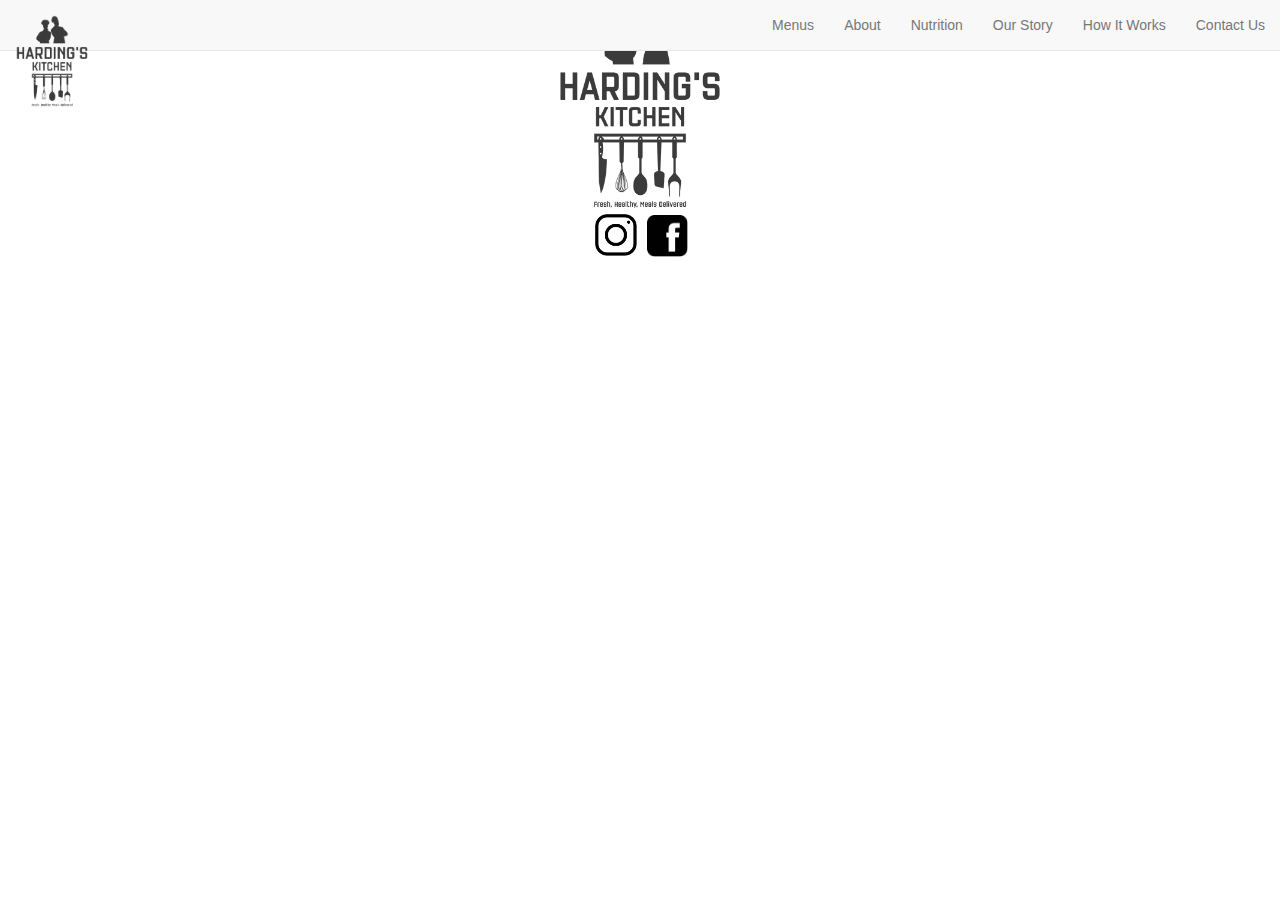
<file: about.html>
<!DOCTYPE html>
<html lang="en">
<head>
  <link rel="stylesheet" type="text/css" href="index.css">
  <script src="index.js"></script>
  <link rel="icon" href="Images/favicon.gif" type="image/gif">
  <title>Harding's Kitchen</title>
  <meta charset="utf-8">
  <meta name="viewport" content="width=device-width, initial-scale=1">
  <link rel="stylesheet" href="https://maxcdn.bootstrapcdn.com/bootstrap/3.3.7/css/bootstrap.min.css">
  <script src="https://ajax.googleapis.com/ajax/libs/jquery/3.3.1/jquery.min.js"></script>	  
  <script src="https://maxcdn.bootstrapcdn.com/bootstrap/3.3.7/js/bootstrap.min.js"></script>
  </head>
  
<header>
<nav class="navbar navbar-default navbar-fixed-top" role="navigation">
  <div class="container-fluid">
    <div class="navbar-header">
      <a class="navbar-brand" href="#"><img src = "Images/Header2.png" width = 38%></a>
	  <button type="button" class="navbar-toggle" data-toggle="collapse" data-target=".navbar-collapse" >
					<span class="icon-bar"></span>
					<span class="icon-bar"></span>
					<span class="icon-bar"></span>
				</button>
    </div>
	<div class="navbar-collapse collapse">
    <ul class="nav navbar-nav navbar-right">
      <li><a href="https://fieldsal97.github.io/menus.html">Menus</a></li>
      <li><a href="https://fieldsal97.github.io/about.html">About</a></li>
      <li><a href="https://fieldsal97.github.io/nutrition.html">Nutrition</a></li>
	  <li><a href="https://fieldsal97.github.io/ourstory.html">Our Story</a></li>
      <li><a href="https://fieldsal97.github.io/howitworks.html">How It Works</a></li>
      <li><a href="https://fieldsal97.github.io/contact.html">Contact Us</a></li>
    </ul>
	</div>
  </div>
</nav>
</header>
  <body>

</body>
<footer>
	<center>
	<li><a href="https://fieldsal97.github.io/index.html"><img src = "Images/pump.png" width = 30%>
	<br>
	<li><a href="https://www.instagram.com/hardingskitchen/"><img src = "Images/instagram.png" width = 4%>
	<img src = "Images/facebook.png" width = 3.25%>
	</center>
</footer>
</html>
</file>
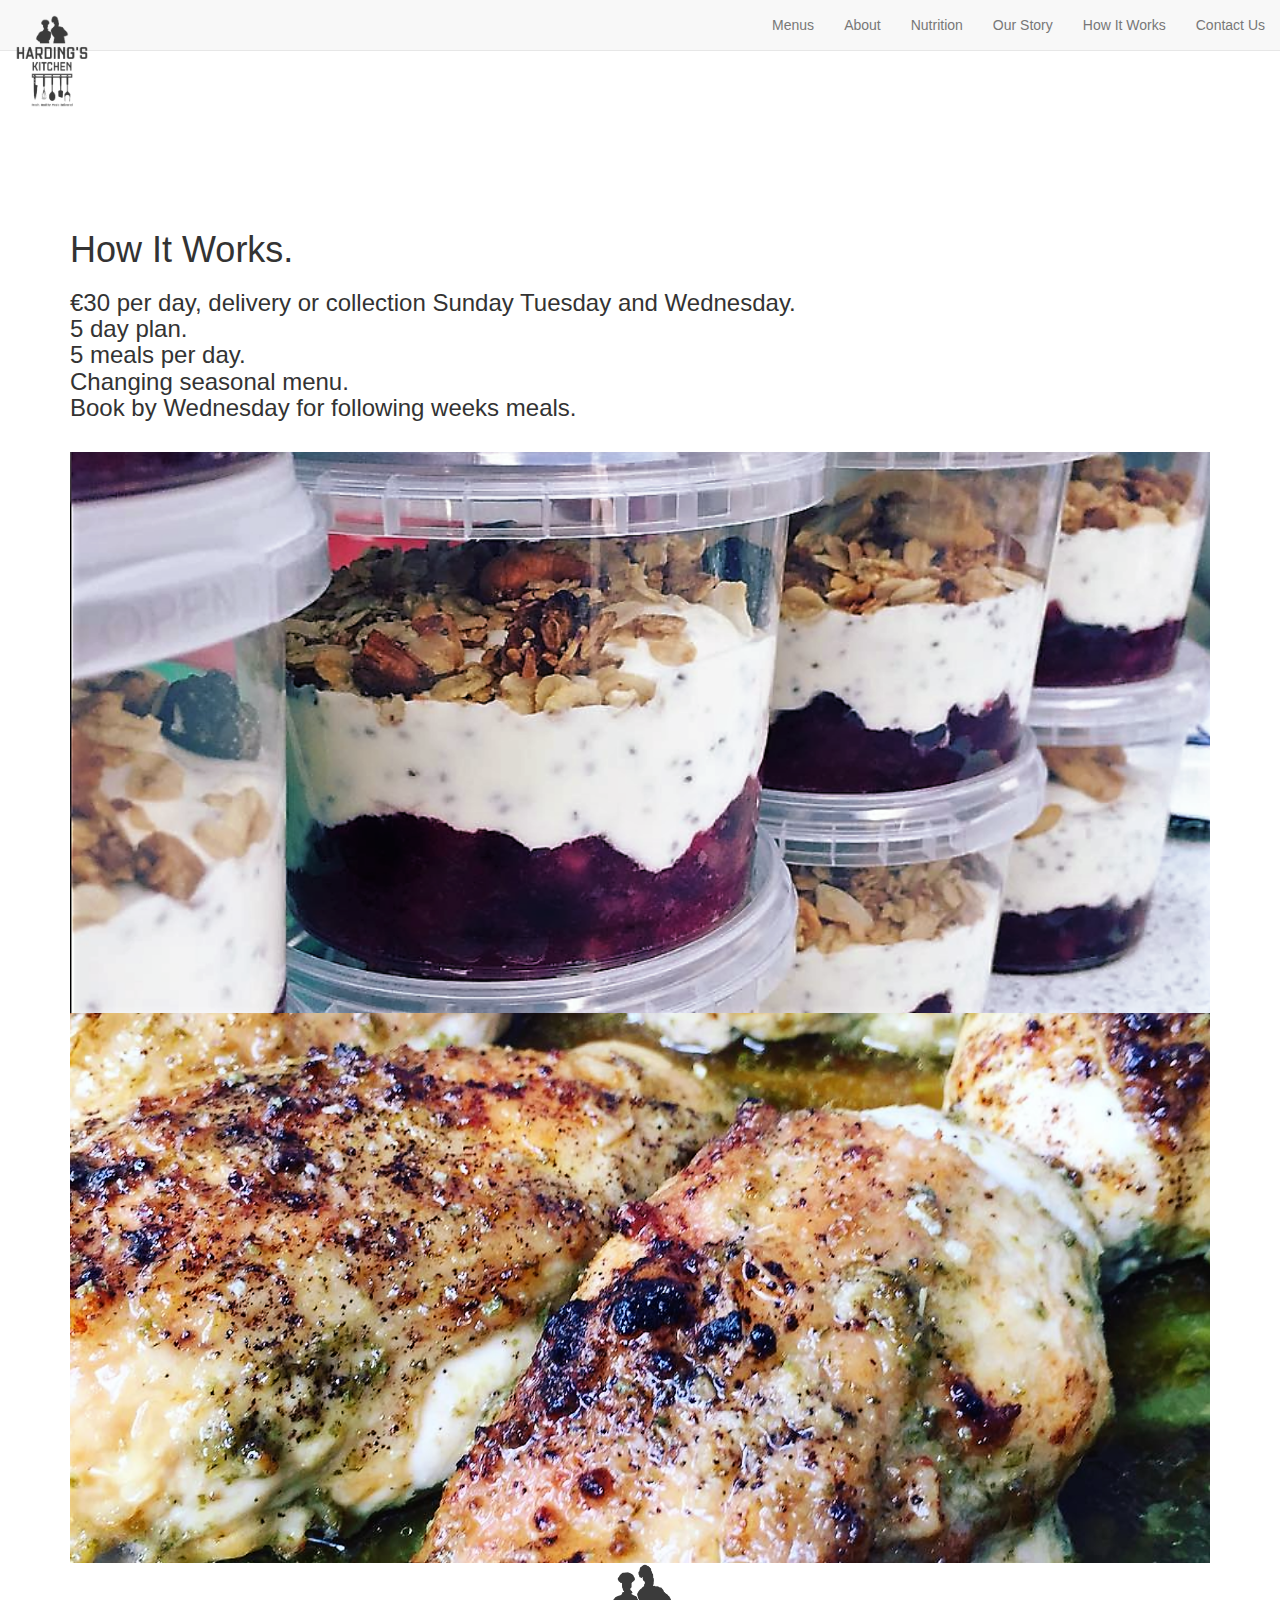
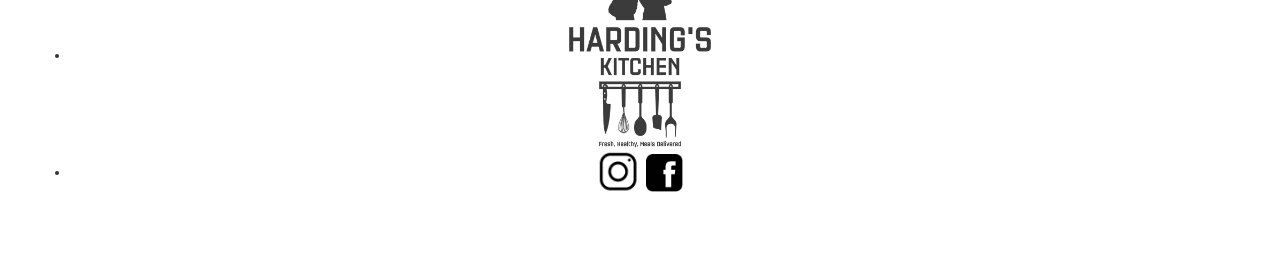
<file: howitworks.html>
<!DOCTYPE html>
<html lang="en">
<head>
  
  <script src="index.js"></script>
  <link rel="icon" href="Images/favicon.gif" type="image/gif">
  <title>Harding's Kitchen - How It Works</title>
  <meta charset="utf-8">
  <meta name="viewport" content="width=device-width, initial-scale=1">
  <link rel="stylesheet" href="https://maxcdn.bootstrapcdn.com/bootstrap/3.3.7/css/bootstrap.min.css">
  <link rel="stylesheet" type="text/css" href="howitworks.css">
  <script src="https://ajax.googleapis.com/ajax/libs/jquery/3.3.1/jquery.min.js"></script>	  
  <script src="https://maxcdn.bootstrapcdn.com/bootstrap/3.3.7/js/bootstrap.min.js"></script>
  </head>
  
<header>
<nav class="navbar navbar-default navbar-fixed-top" role="navigation">
  <div class="container-fluid">
    <div class="navbar-header">
      <a class="navbar-brand" href="#"><img src = "Images/Header2.png" width = 38%></a>
	  <button type="button" class="navbar-toggle" data-toggle="collapse" data-target=".navbar-collapse" >
					<span class="icon-bar"></span>
					<span class="icon-bar"></span>
					<span class="icon-bar"></span>
				</button>
    </div>
	<div class="navbar-collapse collapse">
    <ul class="nav navbar-nav navbar-right">
      <li><a href="https://fieldsal97.github.io/menus.html">Menus</a></li>
      <li><a href="https://fieldsal97.github.io/about.html">About</a></li>
      <li><a href="https://fieldsal97.github.io/nutrition.html">Nutrition</a></li>
	  <li><a href="https://fieldsal97.github.io/ourstory.html">Our Story</a></li>
      <li><a href="https://fieldsal97.github.io/howitworks.html">How It Works</a></li>
      <li><a href="https://fieldsal97.github.io/contact.html">Contact Us</a></li>
    </ul>
	</div>
  </div>
</nav>
<br><br><br><br><br><br><br>
</header>
  <body>
  	<h1>How It Works.</h1>
	<h3>€30 per day, delivery or collection Sunday Tuesday and Wednesday.<br> 5 day plan. <br>5 meals per day. <br>Changing seasonal menu. <br>Book by Wednesday for following weeks meals. </h3>
	<br>
<img src = "Images/pot.png" width = 100%>
<img src = "Images/chicken.png" width = 100%>
</body>
<footer>
	<center>
	<li><a href="https://fieldsal97.github.io/index.html"><img src = "Images/pump.png" width = 30%>
	<br>
	<li><a href="https://www.instagram.com/hardingskitchen/"><img src = "Images/instagram.png" width = 4%>
	<img src = "Images/facebook.png" width = 3.25%>
	</center>
</footer>
</html>
</file>
<file: index.css>
.mcs-horizontal-example{
  overflow-x: auto;
  white-space: nowrap;
}

.mcs-horizontal-example .item{
  display: inline-block;
}
body {
background-color: #eeeeee;
}

.navbar-brand,
.navbar-nav li a {
    line-height: 200px;
    height: 20px;
    padding-top: 30px;
}

.column {
	float: left;
	width: 50%;
	
}
.row:after {
	content: "";
	display: table;

}
</file>
<file: howitworks.css>
.mcs-horizontal-example{
  overflow-x: auto;
  white-space: nowrap;
}

.mcs-horizontal-example .item{
  display: inline-block;
}
body {
    margin: 70px;
}	
}

.navbar-brand,
.navbar-nav li a {
    line-height: 150px;
    height: 110px;
    padding-top: 0;
}
</file>
